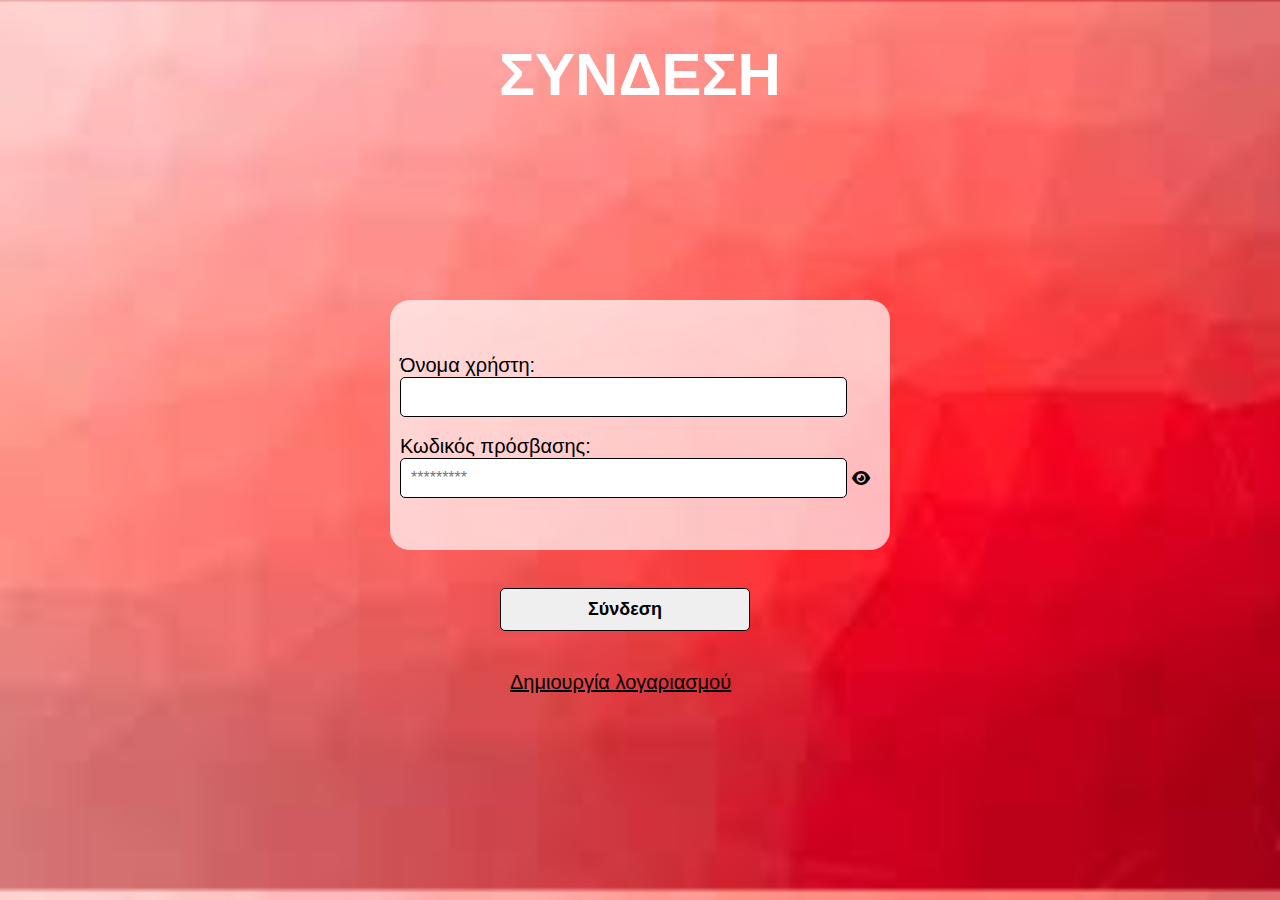
<file: ROOM_app/target/ROOM_app-1.0-SNAPSHOT/index.html>
<!DOCTYPE html>
<html lang="en">
    <head>
        <meta charset="UTF-8">
        <meta http-equiv="Content-Type" content="text/html; charset=UTF-8">
        <link rel="stylesheet" href="index.css" >
        <link rel="stylesheet" href="https://cdnjs.cloudflare.com/ajax/libs/font-awesome/6.2.0/css/all.min.css" >
    </head>
    <body >
        <header>
            <h1>Συνδεση</h1>
        </header>
        <form id="form">
            <div class="inputs">
                <br><br><br>
                <label for="username">Όνομα χρήστη:</label> 
                <!---<input type="text" name="username" id="username"  pattern="[A-Za-z]{8,}" title=" Όνομα χρήστη" required>-->
                <input type="text" name="username" id="username"  >
                <br><br>

                <label for="password">Κωδικός πρόσβασης:</label>
                <input type="password" name="password" id="password" placeholder="*********" title="Κωδικός χρήστη"  required>
                <!-- pattern="^(?=.*[A-Za-z])(?=.*\d)(?=.*[@$!%*#?&])[A-Za-z\d@$!%*#?&]{8,12}$" -->

                <span class = "eye" onclick= Show_Password()>
                    <i class="fa-solid fa-eye"></i>
                </span>

                <div>
                    <br><br><br><br><br>
                    <button onclick= 'log_in();return false'>Σύνδεση</button>
                    <br>
                </div>

                <div>
                    <a href="http://localhost:8080/CS351_web_app/form.html">Δημιουργία λογαριασμού</a>
                    <br>
                </div>

                <br>

            </div>
        </form>
        <script src="Log_in.js"></script>
    </body>
</html>
</file>
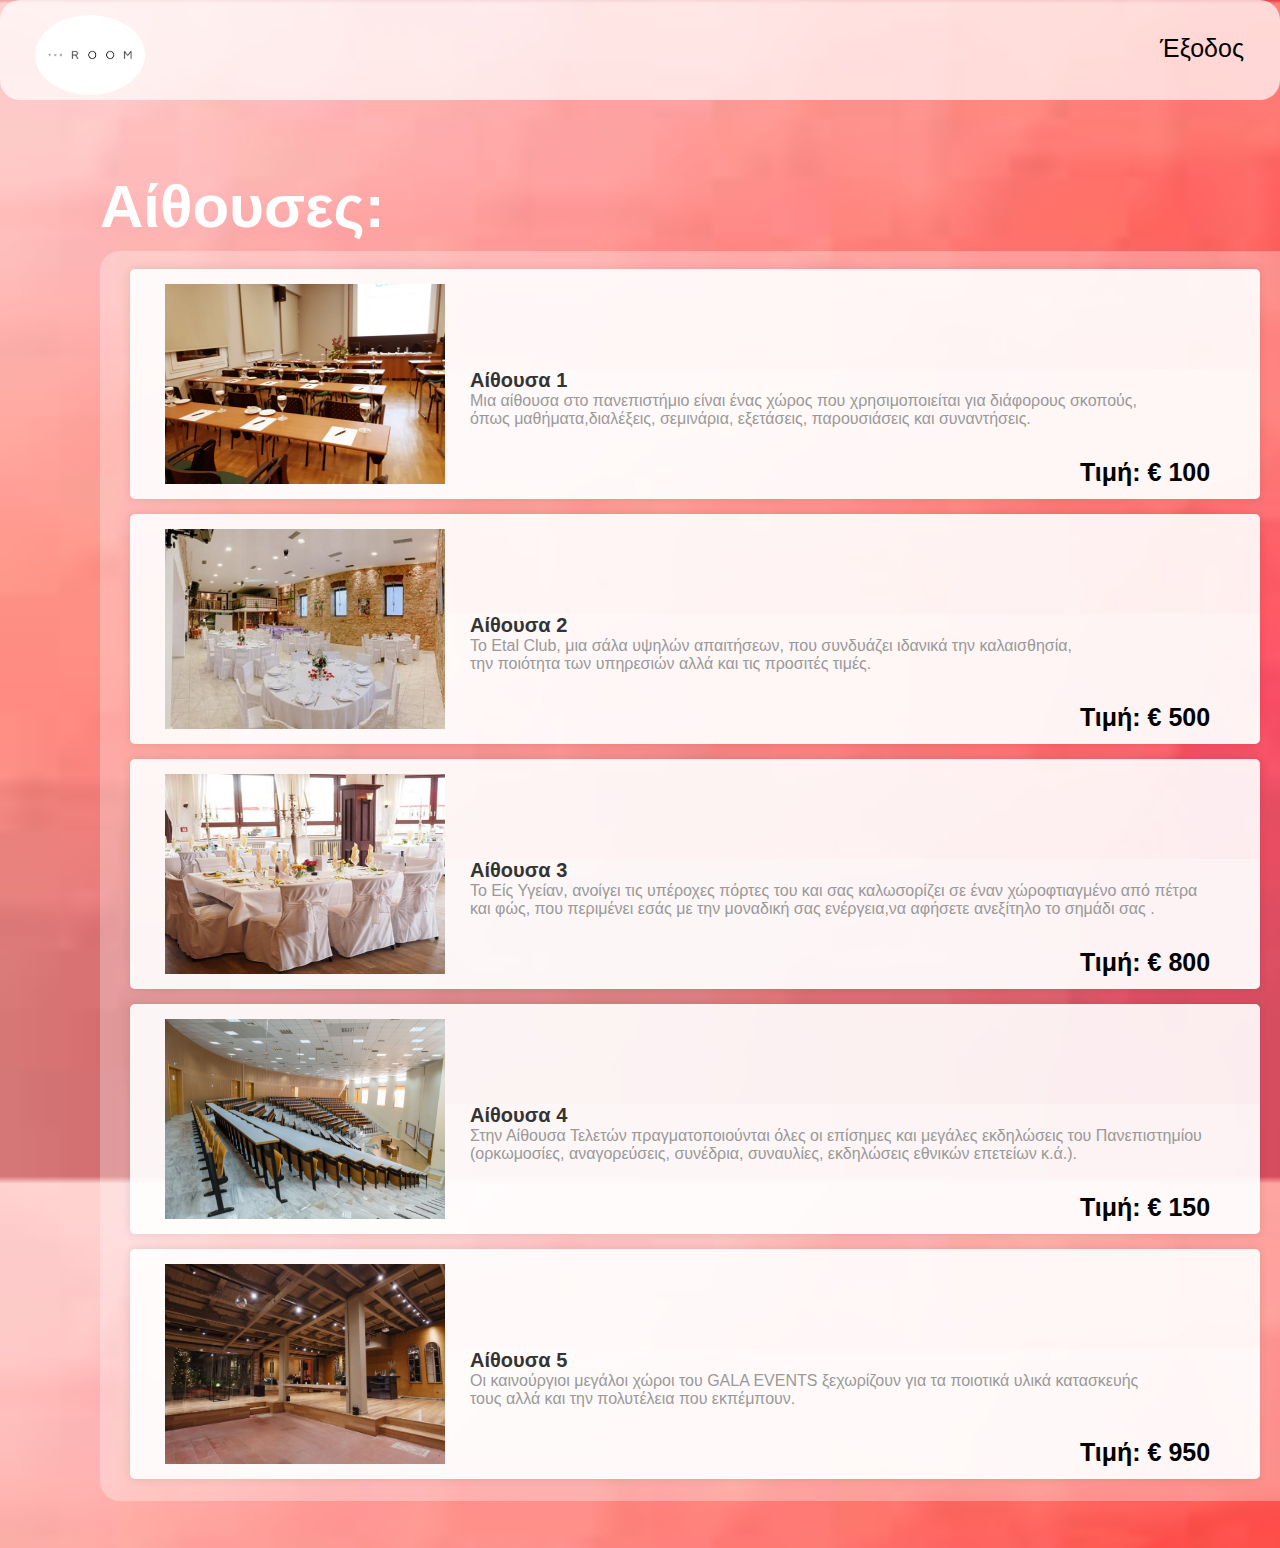
<file: ROOM_app/target/ROOM_app-1.0-SNAPSHOT/employee.html>
<!DOCTYPE html>
<html lang="en">
    <head>
         <meta charset="UTF-8">
        <link rel="stylesheet" href="employee.css" >
        <meta name="viewport" content="width=device-width, initial-scale=1">
        <link rel="stylesheet" href="https://cdnjs.cloudflare.com/ajax/libs/font-awesome/4.7.0/css/font-awesome.min.css">
    </head>
    <body>
        <nav>
            <div class="sidenav">
                <img src="logo.png" alt="image" style="border-radius: 50%" align="left" width="100"/>
                <a href="http://localhost:8080/CS351_web_app/index.html"> Έξοδος</a>
            </div>

        </nav>

        <br><br>
        
       <div class="left"> 
           <h3>Αναζήτησε μια αίθουσα με βάση :</h3>
           <br>
            <div class="inner_left">
                <input type="radio" id="capacity" name="search" value="capacity" onclick="tmp('0')" checked >
                <label for="capacity"> Χωριτικότητα </label>
                <input type="radio" id="status" name="search" value="status" onclick="tmp('1')">
                <label for="location">Διαθεσιμότητα</label>
                <input type="radio" id="type" name="search" value="type" onclick="tmp('2')">
                <label for="type">Τύπο</label>
            </div>
            <br><br>
            <label id="tmp">Διαθεσιμότητα :</label>
            <input type="text" name="value" id="value">
            <br><br><br>
            <button onclick="QuirkySearch()">Αναζήτηση</button>
       </div>
            <br><br>
            <h1 id="header">Αίθουσες:</h1>
            
            <div class="init" id="start">
                <br>
                <div class="box" onclick="loadRoom('room1')">
                    <img src="images/pic1.jpg" alt="Your Image">
                    <div class="info">
                      <h2>Αίθουσα 1</h2>
                      <p>Μια αίθουσα στο πανεπιστήμιο είναι ένας χώρος που χρησιμοποιείται για διάφορους σκοπούς, <br>
                        όπως μαθήματα,διαλέξεις, σεμινάρια, εξετάσεις, παρουσιάσεις και συναντήσεις.</p>
                      <h5>Τιμή: € 100 </h5>
                    </div>
                </div>

                <div class="box" onclick="loadRoom('room2')">
                    <img src="images/pic2.jpg" alt="Your Image">
                    <div class="info">
                      <h2>Αίθουσα 2</h2>
                      <p>Το Etal Club, μια σάλα υψηλών απαιτήσεων, που συνδυάζει ιδανικά την καλαισθησία, <br>
                      την ποιότητα των υπηρεσιών αλλά και τις προσιτές τιμές.</p>
                      <h5>Τιμή: € 500 </h5>
                    </div>
                </div>

                <div class="box" onclick="loadRoom('room3')">
                    <img src="images/pic3.jpg" alt="Your Image">
                    <div class="info">
                      <h2>Αίθουσα 3</h2>
                      <p>Το Είς Υγείαν, ανοίγει τις υπέροχες πόρτες του και σας καλωσορίζει σε έναν χώροφτιαγμένο από πέτρα<br>
                         και φώς, που περιμένει εσάς με την μοναδική σας ενέργεια,να αφήσετε ανεξίτηλο το σημάδι σας .</p>
                      <h5>Τιμή: € 800 </h5>
                    </div>
                </div>

                <div class="box" onclick="loadRoom('room4')">
                    <img src="images/pic4.jpg" alt="Your Image">
                    <div class="info">
                      <h2>Αίθουσα 4</h2>
                      <p>Στην Αίθουσα Τελετών πραγματοποιούνται όλες οι επίσημες και μεγάλες εκδηλώσεις του Πανεπιστημίου <br>
                        (ορκωμοσίες, αναγορεύσεις, συνέδρια, συναυλίες, εκδηλώσεις εθνικών επετείων κ.ά.).</p>
                      <h5>Τιμή: € 150 </h5>
                    </div>
                </div>

                <div class="box" onclick="loadRoom('room5')">
                    <img src="images/pic5.jpg" alt="Your Image">
                    <div class="info">
                      <h2>Αίθουσα 5</h2>
                      <p>Οι καινούργιοι μεγάλοι χώροι του GALA EVENTS ξεχωρίζουν για τα ποιοτικά υλικά κατασκευής <br>
                      τους αλλά και την πολυτέλεια που εκπέμπουν.</p>
                      <h5>Τιμή: € 950 </h5>
                    </div>
                </div>
                <br><br><br>
            </div>

            
            <div class="info" id="Chose" style="display:none;">
                <br><br>
                <img id="img" alt="Room cover page">
             
                <label id="id_room"></label>
                <br><br><br><br>
                <label id="room_name"></label>
                <br><br><br><br>
                <label id="floor"></label>
                <br><br><br><br>
                <label id="capacity"></label>
                <br><br><br><br><br><br>
                <label id="address"></label>
                <br><br><br><br><br><br>
                <label id="type"></label>
                <br><br><br><br><br><br>
                <label id="facilities"></label>
                <br><br><br><br><br><br>
                <label id="price"></label>


                <div class="right" id="Hide_right" style="display:none;">
                
                <br><br><br><br><br><br><br><br>
                <p id="Rooms"></p>
                <br><br>
                </div>
                
                <br><br><br><br>
                <div class="Order">
                    <button onclick="Show(2)">Κράτηση</button>

                <div class="Available">
                    <button onclick="Availability()">Διαθεσιμότητα</button>
                </div>
                <button onclick="go_back()">Πίσω</button>
            </div>
            
        <script src="employee.js"></script>
    </body>
</html>
</file>
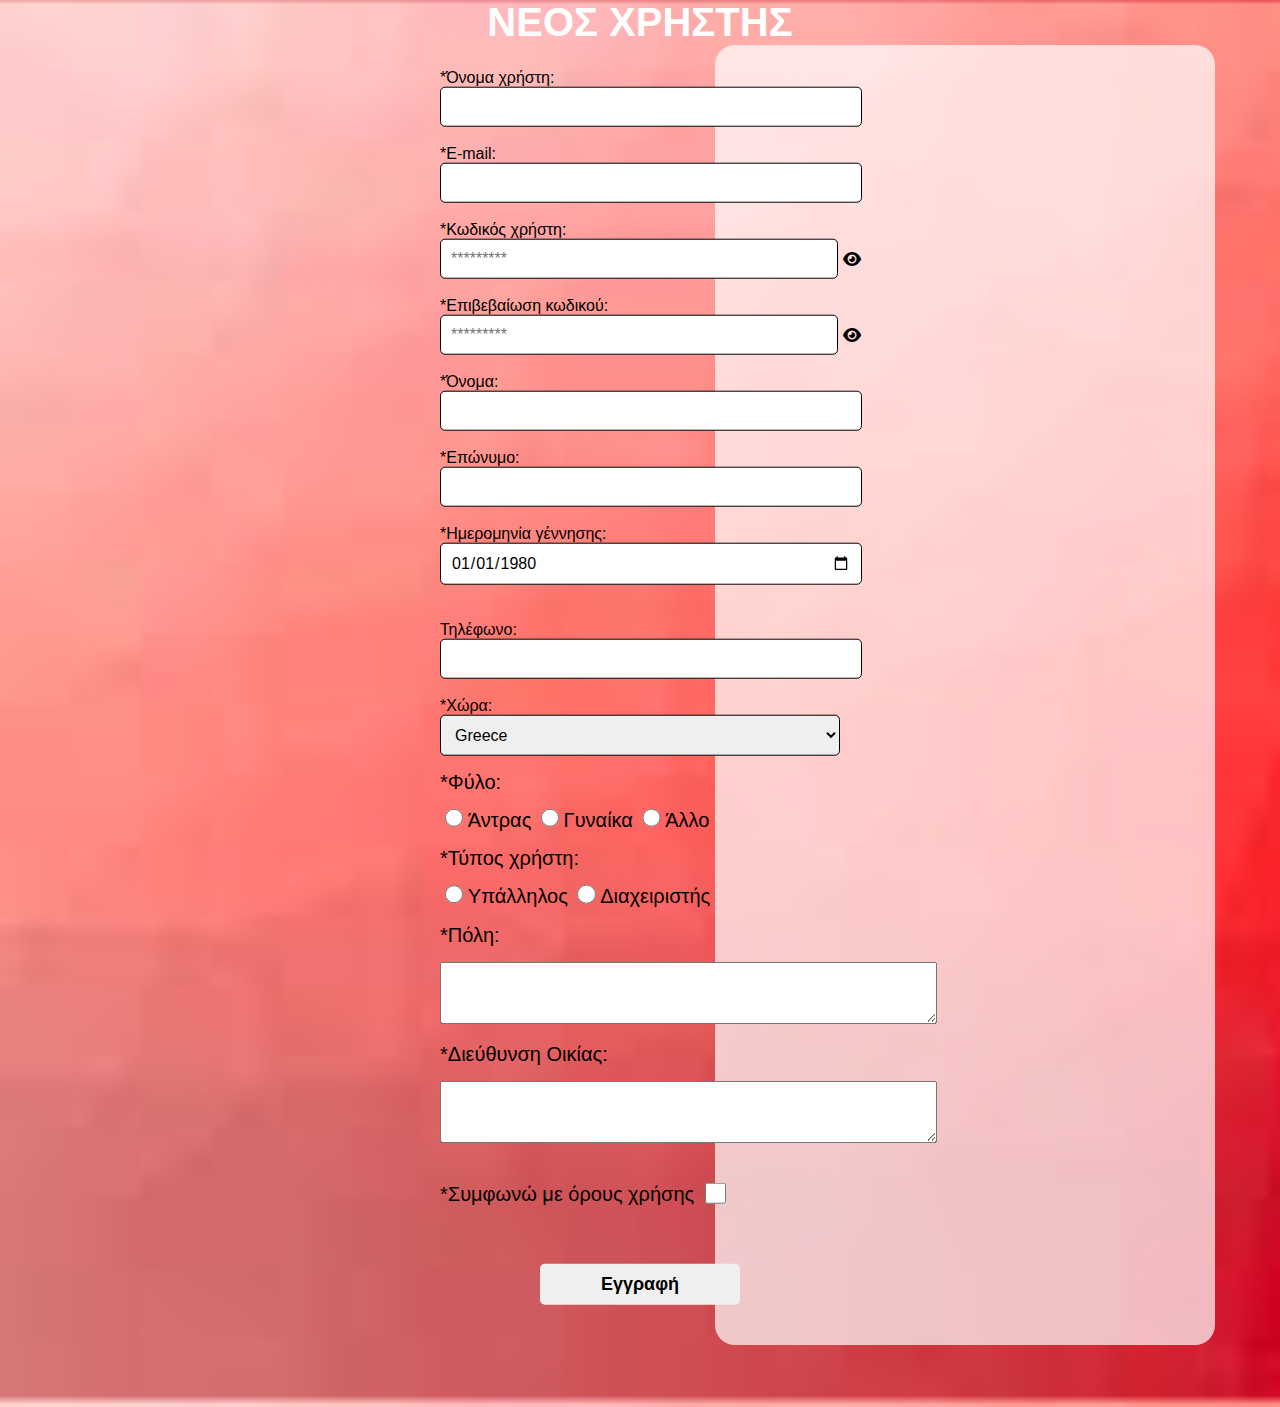
<file: ROOM_app/target/ROOM_app-1.0-SNAPSHOT/form.html>
<!DOCTYPE html>
<html lang="en">
<head>
    <meta charset="UTF-8">
    <meta name="description" content="Platform User registration page">
    <meta name="keywords" content="User registration page,kostas,Maris,csd,HY-359">
    <meta name="author" content="Kostas Maris">
    <meta http-equiv="X-UA-Compatible" content="IE=edge">
    <meta name="viewport" content="width=device-width, initial-scale=1.0">

    <title>ask-Form</title>
    <link rel="stylesheet" href="form.css" >
    <link rel="stylesheet" href="https://cdnjs.cloudflare.com/ajax/libs/font-awesome/6.2.0/css/all.min.css" >
</head>
<body>

    <header>
        <h1>Νεος Χρηστης </h1>
    </header>

    <form id="form" onsubmit = 'registerPOST();return false;' >
      <div class="tmp">
        <div class="Reg_form">
            <br><br><br><br><br><br><br><br><br><br><br><br><br><br><br><br><br><br><br><br><br><br><br><br><br><br><br><br>
            <br><br><br><br>
            <label for="username">*Όνομα χρήστη:</label> 
            <input type="text" name="username" id="username"  pattern="[A-Za-z]{8,}" title="Κείμενο τουλάχιστον 8 χαρακτήρων" required>
            <h2 id="username_error"></h2>
            <br>
            <label for="email">*Ε-mail:</label>
            <input type="email" name="email" id="email" required>
            <br><br>
             <div class="pass_w">
                <label for="password">*Κωδικός χρήστη:</label>
                <input type="password" name="password" id="password" placeholder="*********" title="Κείμενο 8 έως 12 χαρακτήρων. Θα πρέπει να περιέχει τουλάχιστον ένα λατινικό χαρακτήρα, έναν αριθμό και ένα σύμβολο (π.χ. ‘#’, ‘$’, ‘%’, κτλ.)." pattern="^(?=.*[A-Za-z])(?=.*\d)(?=.*[@$!%*#?&])[A-Za-z\d@$!%*#?&]{8,12}$" required>
                <span class = "eye_1" onclick= Show_Password()>
                   <i class="fa-solid fa-eye"></i>
                </span>
            </div>
            <span id="StrengthDisp" class="badge displayBadge">weak</span>
            <br>
            <div class="pass_ch">
                <label for="pass2">*Επιβεβαίωση κωδικού:</label>
                <input type="password" name="pass2" id="pass2" placeholder="*********" title="Κείμενο θα πρέπεινα είναι το ίδιο με τον κωδικό" pattern="^(?=.*[A-Za-z])(?=.*\d)(?=.*[@$!%*#?&])[A-Za-z\d@$!%*#?&]{8,12}$" required>
                <span class = "eye_2" onclick=Show_Check_Password()>
                   <i class="fa-solid fa-eye"></i>
                </span>
            </div>  
            <h2 id="error"></h2>
            <br>
            <label for="firstname">*Όνομα:</label>
            <input type="text" name="firstname" id="firstname"  title="Κείμενο από 3 μέχρι 30 χαρακτήρες." pattern="[A-Za-z]{3,30}" required>
            <br><br>
            <label for="lastname">*Επώνυμο:</label>
            <input type="text" name="lastname" id="lastname"  title="Κείμενο από 3 μέχρι 30 χαρακτήρες." pattern="[A-Za-z]{3,30}" required>
            <br><br>
            <label for="birthdate">*Ημερομηνία γέννησης:</label>
            <input type="date" name="birthdate" id="birthdate" min="1920-01-01" max="2006-12-31" value="1980-01-01"  required>
            <h2 id="pass_error"></h2>
            <br><br>
            <label for="telephone">Τηλέφωνο:</label>
            <input type="tel" name="telephone" id="telephone"  title="Ένας αριθμός από 10 μέχρι 14 ψηφία." >
            <br><br>
            <label for="country">*Χώρα:</label>
            <select id="country" name="country" required>
                <option value="GR">Greece</option>
                <option value="AF">Afghanistan</option>
                <option value="AX">Aland Islands</option>
                <option value="AL">Albania</option>
                <option value="DZ">Algeria</option>
                <option value="AS">American Samoa</option>
                <option value="AD">Andorra</option>
                <option value="AO">Angola</option>
                <option value="AI">Anguilla</option>
                <option value="AQ">Antarctica</option>
                <option value="AG">Antigua and Barbuda</option>
                <option value="AR">Argentina</option>
                <option value="AM">Armenia</option>
                <option value="AW">Aruba</option>
                <option value="AU">Australia</option>
                <option value="AT">Austria</option>
                <option value="AZ">Azerbaijan</option>
                <option value="BS">Bahamas</option>
                <option value="BH">Bahrain</option>
                <option value="BD">Bangladesh</option>
                <option value="BB">Barbados</option>
                <option value="BY">Belarus</option>
                <option value="BE">Belgium</option>
                <option value="BZ">Belize</option>
                <option value="BJ">Benin</option>
                <option value="BM">Bermuda</option>
                <option value="BT">Bhutan</option>
                <option value="BO">Bolivia</option>
                <option value="BQ">Bonaire, Sint Eustatius and Saba</option>
                <option value="BA">Bosnia and Herzegovina</option>
                <option value="BW">Botswana</option>
                <option value="BV">Bouvet Island</option>
                <option value="BR">Brazil</option>
                <option value="IO">British Indian Ocean Territory</option>
                <option value="BN">Brunei Darussalam</option>
                <option value="BG">Bulgaria</option>
                <option value="BF">Burkina Faso</option>
                <option value="BI">Burundi</option>
                <option value="KH">Cambodia</option>
                <option value="CM">Cameroon</option>
                <option value="CA">Canada</option>
                <option value="CV">Cape Verde</option>
                <option value="KY">Cayman Islands</option>
                <option value="CF">Central African Republic</option>
                <option value="TD">Chad</option>
                <option value="CL">Chile</option>
                <option value="CN">China</option>
                <option value="CX">Christmas Island</option>
                <option value="CC">Cocos (Keeling) Islands</option>
                <option value="CO">Colombia</option>
                <option value="KM">Comoros</option>
                <option value="CG">Congo</option>
                <option value="CD">Congo, Democratic Republic of the Congo</option>
                <option value="CK">Cook Islands</option>
                <option value="CR">Costa Rica</option>
                <option value="CI">Cote D'Ivoire</option>
                <option value="HR">Croatia</option>
                <option value="CU">Cuba</option>
                <option value="CW">Curacao</option>
                <option value="CY">Cyprus</option>
                <option value="CZ">Czech Republic</option>
                <option value="DK">Denmark</option>
                <option value="DJ">Djibouti</option>
                <option value="DM">Dominica</option>
                <option value="DO">Dominican Republic</option>
                <option value="EC">Ecuador</option>
                <option value="EG">Egypt</option>
                <option value="SV">El Salvador</option>
                <option value="GQ">Equatorial Guinea</option>
                <option value="ER">Eritrea</option>
                <option value="EE">Estonia</option>
                <option value="ET">Ethiopia</option>
                <option value="FK">Falkland Islands (Malvinas)</option>
                <option value="FO">Faroe Islands</option>
                <option value="FJ">Fiji</option>
                <option value="FI">Finland</option>
                <option value="FR">France</option>
                <option value="GF">French Guiana</option>
                <option value="PF">French Polynesia</option>
                <option value="TF">French Southern Territories</option>
                <option value="GA">Gabon</option>
                <option value="GM">Gambia</option>
                <option value="GE">Georgia</option>
                <option value="DE">Germany</option>
                <option value="GH">Ghana</option>
                <option value="GI">Gibraltar</option>
                <option value="GL">Greenland</option>
                <option value="GD">Grenada</option>
                <option value="GP">Guadeloupe</option>
                <option value="GU">Guam</option>
                <option value="GT">Guatemala</option>
                <option value="GG">Guernsey</option>
                <option value="GN">Guinea</option>
                <option value="GW">Guinea-Bissau</option>
                <option value="GY">Guyana</option>
                <option value="HT">Haiti</option>
                <option value="HM">Heard Island and Mcdonald Islands</option>
                <option value="VA">Holy See (Vatican City State)</option>
                <option value="HN">Honduras</option>
                <option value="HK">Hong Kong</option>
                <option value="HU">Hungary</option>
                <option value="IS">Iceland</option>
                <option value="IN">India</option>
                <option value="ID">Indonesia</option>
                <option value="IR">Iran, Islamic Republic of</option>
                <option value="IQ">Iraq</option>
                <option value="IE">Ireland</option>
                <option value="IM">Isle of Man</option>
                <option value="IL">Israel</option>
                <option value="IT">Italy</option>
                <option value="JM">Jamaica</option>
                <option value="JP">Japan</option>
                <option value="JE">Jersey</option>
                <option value="JO">Jordan</option>
                <option value="KZ">Kazakhstan</option>
                <option value="KE">Kenya</option>
                <option value="KI">Kiribati</option>
                <option value="KP">Korea, Democratic People's Republic of</option>
                <option value="KR">Korea, Republic of</option>
                <option value="XK">Kosovo</option>
                <option value="KW">Kuwait</option>
                <option value="KG">Kyrgyzstan</option>
                <option value="LA">Lao People's Democratic Republic</option>
                <option value="LV">Latvia</option>
                <option value="LB">Lebanon</option>
                <option value="LS">Lesotho</option>
                <option value="LR">Liberia</option>
                <option value="LY">Libyan Arab Jamahiriya</option>
                <option value="LI">Liechtenstein</option>
                <option value="LT">Lithuania</option>
                <option value="LU">Luxembourg</option>
                <option value="MO">Macao</option>
                <option value="MK">Macedonia, the Former Yugoslav Republic of</option>
                <option value="MG">Madagascar</option>
                <option value="MW">Malawi</option>
                <option value="MY">Malaysia</option>
                <option value="MV">Maldives</option>
                <option value="ML">Mali</option>
                <option value="MT">Malta</option>
                <option value="MH">Marshall Islands</option>
                <option value="MQ">Martinique</option>
                <option value="MR">Mauritania</option>
                <option value="MU">Mauritius</option>
                <option value="YT">Mayotte</option>
                <option value="MX">Mexico</option>
                <option value="FM">Micronesia, Federated States of</option>
                <option value="MD">Moldova, Republic of</option>
                <option value="MC">Monaco</option>
                <option value="MN">Mongolia</option>
                <option value="ME">Montenegro</option>
                <option value="MS">Montserrat</option>
                <option value="MA">Morocco</option>
                <option value="MZ">Mozambique</option>
                <option value="MM">Myanmar</option>
                <option value="NA">Namibia</option>
                <option value="NR">Nauru</option>
                <option value="NP">Nepal</option>
                <option value="NL">Netherlands</option>
                <option value="AN">Netherlands Antilles</option>
                <option value="NC">New Caledonia</option>
                <option value="NZ">New Zealand</option>
                <option value="NI">Nicaragua</option>
                <option value="NE">Niger</option>
                <option value="NG">Nigeria</option>
                <option value="NU">Niue</option>
                <option value="NF">Norfolk Island</option>
                <option value="MP">Northern Mariana Islands</option>
                <option value="NO">Norway</option>
                <option value="OM">Oman</option>
                <option value="PK">Pakistan</option>
                <option value="PW">Palau</option>
                <option value="PS">Palestinian Territory, Occupied</option>
                <option value="PA">Panama</option>
                <option value="PG">Papua New Guinea</option>
                <option value="PY">Paraguay</option>
                <option value="PE">Peru</option>
                <option value="PH">Philippines</option>
                <option value="PN">Pitcairn</option>
                <option value="PL">Poland</option>
                <option value="PT">Portugal</option>
                <option value="PR">Puerto Rico</option>
                <option value="QA">Qatar</option>
                <option value="RE">Reunion</option>
                <option value="RO">Romania</option>
                <option value="RU">Russian Federation</option>
                <option value="RW">Rwanda</option>
                <option value="BL">Saint Barthelemy</option>
                <option value="SH">Saint Helena</option>
                <option value="KN">Saint Kitts and Nevis</option>
                <option value="LC">Saint Lucia</option>
                <option value="MF">Saint Martin</option>
                <option value="PM">Saint Pierre and Miquelon</option>
                <option value="VC">Saint Vincent and the Grenadines</option>
                <option value="WS">Samoa</option>
                <option value="SM">San Marino</option>
                <option value="ST">Sao Tome and Principe</option>
                <option value="SA">Saudi Arabia</option>
                <option value="SN">Senegal</option>
                <option value="RS">Serbia</option>
                <option value="CS">Serbia and Montenegro</option>
                <option value="SC">Seychelles</option>
                <option value="SL">Sierra Leone</option>
                <option value="SG">Singapore</option>
                <option value="SX">Sint Maarten</option>
                <option value="SK">Slovakia</option>
                <option value="SI">Slovenia</option>
                <option value="SB">Solomon Islands</option>
                <option value="SO">Somalia</option>
                <option value="ZA">South Africa</option>
                <option value="GS">South Georgia and the South Sandwich Islands</option>
                <option value="SS">South Sudan</option>
                <option value="ES">Spain</option>
                <option value="LK">Sri Lanka</option>
                <option value="SD">Sudan</option>
                <option value="SR">Suriname</option>
                <option value="SJ">Svalbard and Jan Mayen</option>
                <option value="SZ">Swaziland</option>
                <option value="SE">Sweden</option>
                <option value="CH">Switzerland</option>
                <option value="SY">Syrian Arab Republic</option>
                <option value="TW">Taiwan, Province of China</option>
                <option value="TJ">Tajikistan</option>
                <option value="TZ">Tanzania, United Republic of</option>
                <option value="TH">Thailand</option>
                <option value="TL">Timor-Leste</option>
                <option value="TG">Togo</option>
                <option value="TK">Tokelau</option>
                <option value="TO">Tonga</option>
                <option value="TT">Trinidad and Tobago</option>
                <option value="TN">Tunisia</option>
                <option value="TR">Turkey</option>
                <option value="TM">Turkmenistan</option>
                <option value="TC">Turks and Caicos Islands</option>
                <option value="TV">Tuvalu</option>
                <option value="UG">Uganda</option>
                <option value="UA">Ukraine</option>
                <option value="AE">United Arab Emirates</option>
                <option value="GB">United Kingdom</option>
                <option value="US">United States</option>
                <option value="UM">United States Minor Outlying Islands</option>
                <option value="UY">Uruguay</option>
                <option value="UZ">Uzbekistan</option>
                <option value="VU">Vanuatu</option>
                <option value="VE">Venezuela</option>
                <option value="VN">Viet Nam</option>
                <option value="VG">Virgin Islands, British</option>
                <option value="VI">Virgin Islands, U.s.</option>
                <option value="WF">Wallis and Futuna</option>
                <option value="EH">Western Sahara</option>
                <option value="YE">Yemen</option>
                <option value="ZM">Zambia</option>
                <option value="ZW">Zimbabwe</option>
            </select>

           <div class="check">
              <p> *Φύλο: </p>
              <input type="radio" name="gender" id="male" value="Male" required >
              <label for="male">Άντρας</label>
              
              <input type="radio" name="gender" id="female" value="Female" required >
              <label for="female">Γυναίκα</label>
              
              <input type="radio" name="gender" id="other" value="Other" required >
              <label for="other">Άλλο</label>
              
             <p> *Τύπος χρήστη: </p>
             <input type="radio" name="user_type" id="empl" value="empl" onclick="userChecker(1)" required >
             <label for="empl">Υπάλληλος</label>
             

             <input type="radio" name="user_type" id="admin" value="admin" onclick= "userChecker(0)"  required >
             <label for="admin">Διαχειριστής</label>
           </div>

            <p>*Πόλη:</p>
            <label for="city"></label>
            <textarea name="city" id="city" cols="60" rows="4"  title="Ένα κείμενο από 3 εώς 50 χαρακτήρες" required></textarea>

            <p id="addr_home">*Διεύθυνση Οικίας:</p>
            <label for="address"></label>
            <textarea name="address" id="address" cols="60" rows="4" title="Ένα κείμενο από 3 εώς 50 χαρακτήρες" required></textarea>

            <h3 id="lockationCheck" ></h3>
            <input type="text" name="lat" value="123.33432" id="lat"  style="display: none;">
            <input type="text" name="lon" value="123.33432" id="lon"  style="display: none;">
             <br><br>
            <div class="check_box">
                <p for="terms_of_use">*Συμφωνώ με όρους χρήσης</p>
                <input type="checkbox" name="terms_of_use" id="terms_of_use"  onclick= "user_location()"required>
              </div>
            <br><br>
           <button type="submit">Εγγραφή</button>
           
           <div class="temp">
            <button onclick= go_back()>Πίσω</button>
           </div>
        </div>
      </div>
    </form>

   
 <script src="form.js"></script>
</body>
</html>
</file>
<file: ROOM_app/target/ROOM_app-1.0-SNAPSHOT/index.css>
*{
    padding: 0;
    margin: 0;
    font-family: sans-serif;
 }


body{
    background: url('background.jpg') ;
    background-size: cover;
    background-color: #fff;
    height: 850px;
}

h1{
    margin: 40px;
    font-size: 60px;
    text-align: center;
    text-transform: uppercase;
    color: #fff;
 }

 .inputs{
     margin-top: 200px;
    background-color:rgba(255,255,255,.7);
    position: absolute;
    top: 25%;
    left: 50%;
    transform: translate(-50%,-50%);
    width: 500px;
    height: 250px;
    border-radius: 20px;
}

.inputs label{
    margin-left: 10px;
    margin-top: 20px;
    color:black;
    font-size: 20px;
    margin-top: 0px;
}

.inputs input{
    margin-left: 10px;
    font-size: 16px;
    padding: 10px 10px;
    width: 85%;
    border: 0px;
    border: 1px solid #000;
    border-radius: 5px;
    outline: none;
}

.eye{
    margin-top: 12px;
    position: absolute;
    margin-left: 5px;
}

button{
    margin-left: 110px;
    font-size: 18px;
    font-weight: bold;
    padding: 15px 10px;
    margin-bottom: 40px;
    padding: 10px 15px;
    width: 50%;
    border: 1px solid #000;
    border-radius: 5px;
}

button:hover{
    font-size: 23px;
}

a{
    padding-left: 100px;
    margin: 20px;
    float:next;
    font-size: 20px;
    color:black;
 }
 a:hover{
    font-size: 25px; 
 }
</file>
<file: ROOM_app/target/ROOM_app-1.0-SNAPSHOT/employee.css>
*{
    padding: 0;
    margin: 0;
    font-family: sans-serif;
 }

.sidenav {
  overflow: hidden;
  background-color:rgba(255,255,255,.7);
  border-radius: 20px;
  height: 100px;
}


.sidenav a {
  float: right;
  color: black;
  text-align: center;
  padding: 14px 16px;
  text-decoration: none;
  font-size: 25px;
  
}

.sidenav a:hover {
font-size: 30px;
}

img{
    width: 110px;
    height: 80px;
    padding: 15px;
    margin-left: 120px;

}

.left {
  margin-top: 115px;
  margin-left: 1355px;
  overflow: hidden;
  position:absolute ;
  background-color:rgba(255,255,255,.9);
  border-radius: 20px; 
  width: 530px;
  height:300px;
}

.left  img{
    border-radius: 50%; 
    width:80px;
    height: 80px;
    margin-left: 80px;
}

.left p{
    margin-left: 10px;
}

#value{
    font-size: 18px;
}

body{
background: url('background.jpg') ;
background-size: cover;
background-color: #fff;
height: 1180px;
}
h1{
    margin: 0px;
    margin-left: 100px;
    margin-bottom: 0px;
    font-size: 60px;
    color:#fff;
 }
 
.init{ 
    margin-top: 10px;
    margin-left: 100px;
    background-color:rgba(255,255,255,.3);
    border-radius: 20px; 
    width: 1200px;
    height:1250px;
 }

 .init label{
    margin-top:20px;
    position:absolute ;
    margin-left: 100px;
    font-size: 30px;
    color:black;
 }
 
.info{
    margin-top: 100px;
    margin-left: 100px;
    background-color:rgba(255,255,255,.3);
    border-radius: 20px; 
    width: 1200px;
    height:600px; 
 }
 
 .info label{
    position:absolute ; 
    margin-top: 50px;
    position:absolute ;
    font-size: 30px;
    color:black; 
 }
 
 .info img{
    border-radius: 40px; 
    width:300px;
    height: 500px;
    margin-left: 10px;  
 }
 
 .info button{
    font-size: 18px;
    font-weight: bold;
    padding: 15px 10px;
    margin-top: 20px;
    margin-left: 1003px;
    padding: 10px 15px;
    border: 0;
    border-radius: 5px; 
 }

 .info h5{
    color: black;
    margin-top: 30px;
    margin-left: 850px;
    font-weight: bold;
    font-size: 25px;
 }
 
 a{
    margin: 20px;
    float:next;
    font-size: 30px;
    color:black;
 }
 a:hover{
    font-size: 35px; 
 }
 
 label{
     margin: 20px;
    float:next;
    font-size: 30px;
    color:black;  
 }
 
 img{
     float:left;
     margin-left: 20px;
     margin-right: 10px;
     border-radius: 10px;
 }
 
 .init label:hover{
     font-size: 35px;
     
 }

button{
    font-size: 18px;
    font-weight: bold;
    padding: 15px 10px;
    margin-top: 20px;
    margin-left: 185px;
    padding: 10px 15px;
    border: 0;
    border-radius: 5px;
    
}

.left h3{
    font-size: 23px;
    margin-top: 20px;
    margin-left: 25px;
}

.left label{
    margin-left: 20px;
    font-size: 20px;
    color:black;
 }


.left input{
    margin-left: 20px;
    border: 1px solid #000;
    font-size: 10px;
    padding: 10px 10px;
    width: 45%;
    border-radius: 5px;
    outline: none;
}

.inner_left label{
    margin-left:10px;
    font-size: 20px;
    color:black;
 }
 
.inner_left input[type="radio"]{
    margin-top: 0px;
    margin-left: 10px;
    font: inherit;
    width: 1.15em;
    height: 1.15em;

}

.inner_left button{
    font-size: 18px;
    font-weight: bold;
    padding: 10px 10px;
    margin-top: 20px;
    margin-left: 290px;
    border: 1px solid #000;
    border-radius: 5px;
}

.inner_left button:hover{
    font-size: 21px;
    border-radius: 5px; 
}

.box {
    align-items: center;
    width: 1130px;
    height: 230px;
    background-color:rgba(255,255,255,.9);
    box-shadow: 0px 0px 10px rgba(0, 0, 0, 0.1);
    border-radius: 5px;
    overflow: hidden;
    margin-left: 30px;
    margin-bottom: 15px;
  }
  .box img {
    width: 280px;
    height: 200px;
  }
  .box .info {
    text-align: left;
  }
  .box h2 {
    font-size: 20px;
    color: #333;
  }
  .box p {
    font-size: 16px;
    color: #999;
  }
</file>
<file: ROOM_app/target/ROOM_app-1.0-SNAPSHOT/form.css>
*{
    padding: 0;
    margin: 0;
    font-family: sans-serif;
 }

h1{
    color: #fff;
}

body{
background: url('background.jpg') ;
background-size: cover;
background-color: #fff;
height: 1400px;
}

.tmp {

  margin-left: 715px;
  background-color:rgba(255,255,255,.7);
  border-radius: 20px; 
  width: 500px;
  height:1300px;
}


.displayBadge{
    margin-left:30px; 
    margin-top: 0px;
    margin-bottom: 0px;
    display: none; 
    font-size: 20px;
}

h2{
    font-size: 18px;
    margin-top: 0px;
    margin-bottom: 0px;
    color: red;
}

.Reg_form{
    color:#000;
    position: absolute;
    top: 50%;
    left: 50%;
    transform: translate(-50%,-50%);
    width: 400px;
}
 h1{
   font-size: 40px;
   text-align: center;
   text-transform: uppercase;
}


.Reg_form p{
 font-size: 20px;
 margin: 15px 0;
}

.Reg_form input{
    border: 1px solid #000;
    font-size: 16px;
    padding: 10px 10px;
    width: 100%;
    border-radius: 5px;
    outline: none;
}


.Reg_form select{
    font-size: 16px;
    padding: 10px 10px;
    width: 100%;
    border: 1px solid #000;
    border-radius: 5px;
    outline: none;
}


.Reg_form button{
    font-size: 18px;
    font-weight: bold;
    padding: 15px 10px;
    margin-top: 20px;
    margin-left: 100px;
    padding: 10px 15px;
    width: 50%;
    border: 0;
    border-radius: 5px;
    
}

button:hover{
    font-size: 23px;
    border-radius: 5px; 
}

.check input{
    font-size: 16px;
    padding: 10px 10px;
    border: 0;
    border-radius: 5px;
    outline: none;
}

.check p{
    font-size: 20px;
    margin: 15px 0;
}
.check label{
    color:#000;
    font-size: 20px;
    margin: 0px;
}

.div p{
    font-size: 20px;
    margin-top: 0px;
}

input[type="radio"]{
    margin-top: 0px;
    margin-left: 5px;
    font: inherit;
    width: 1.15em;
    height: 1.15em;

}

.eye_1{
    margin-top: 12px;
    position: absolute;
    margin-left: 5px;
}
.pass_w input{
    font-size: 16px;
    padding: 10px 10px;
    width: 94%;
    border: 1px solid #000;
    border-radius: 5px;
    outline: none;    
}
.pass_ch input{
    font-size: 16px;
    padding: 10px 10px;
    width: 94%;
    border: 1px solid #000;
    border-radius: 5px;
    outline: none;    
}
.eye_2{
    margin-top: 12px;
    position: absolute;
    margin-left: 5px;
}

.check_box p{
    font-size: 20px;
    width: 65%;
    margin-top: 0px;
    position: absolute;
}

input[type="checkbox"]{
    margin-top: 0px;
    margin-left: 265px;
    font: inherit;
    width: 1.30em;
    height: 1.30em;
}


.temp button{

    margin-left: 950px;
    font-size: 18px;
    font-weight: bold;
    padding: 15px 10px;
    margin-bottom: 40px;
    padding: 10px 15px;
    width: 40%;
    border: 1px solid #000;
    border-radius: 5px;  
}

.temp button:hover{

    font-size: 23px;
    border-radius: 5px; 
}
</file>
